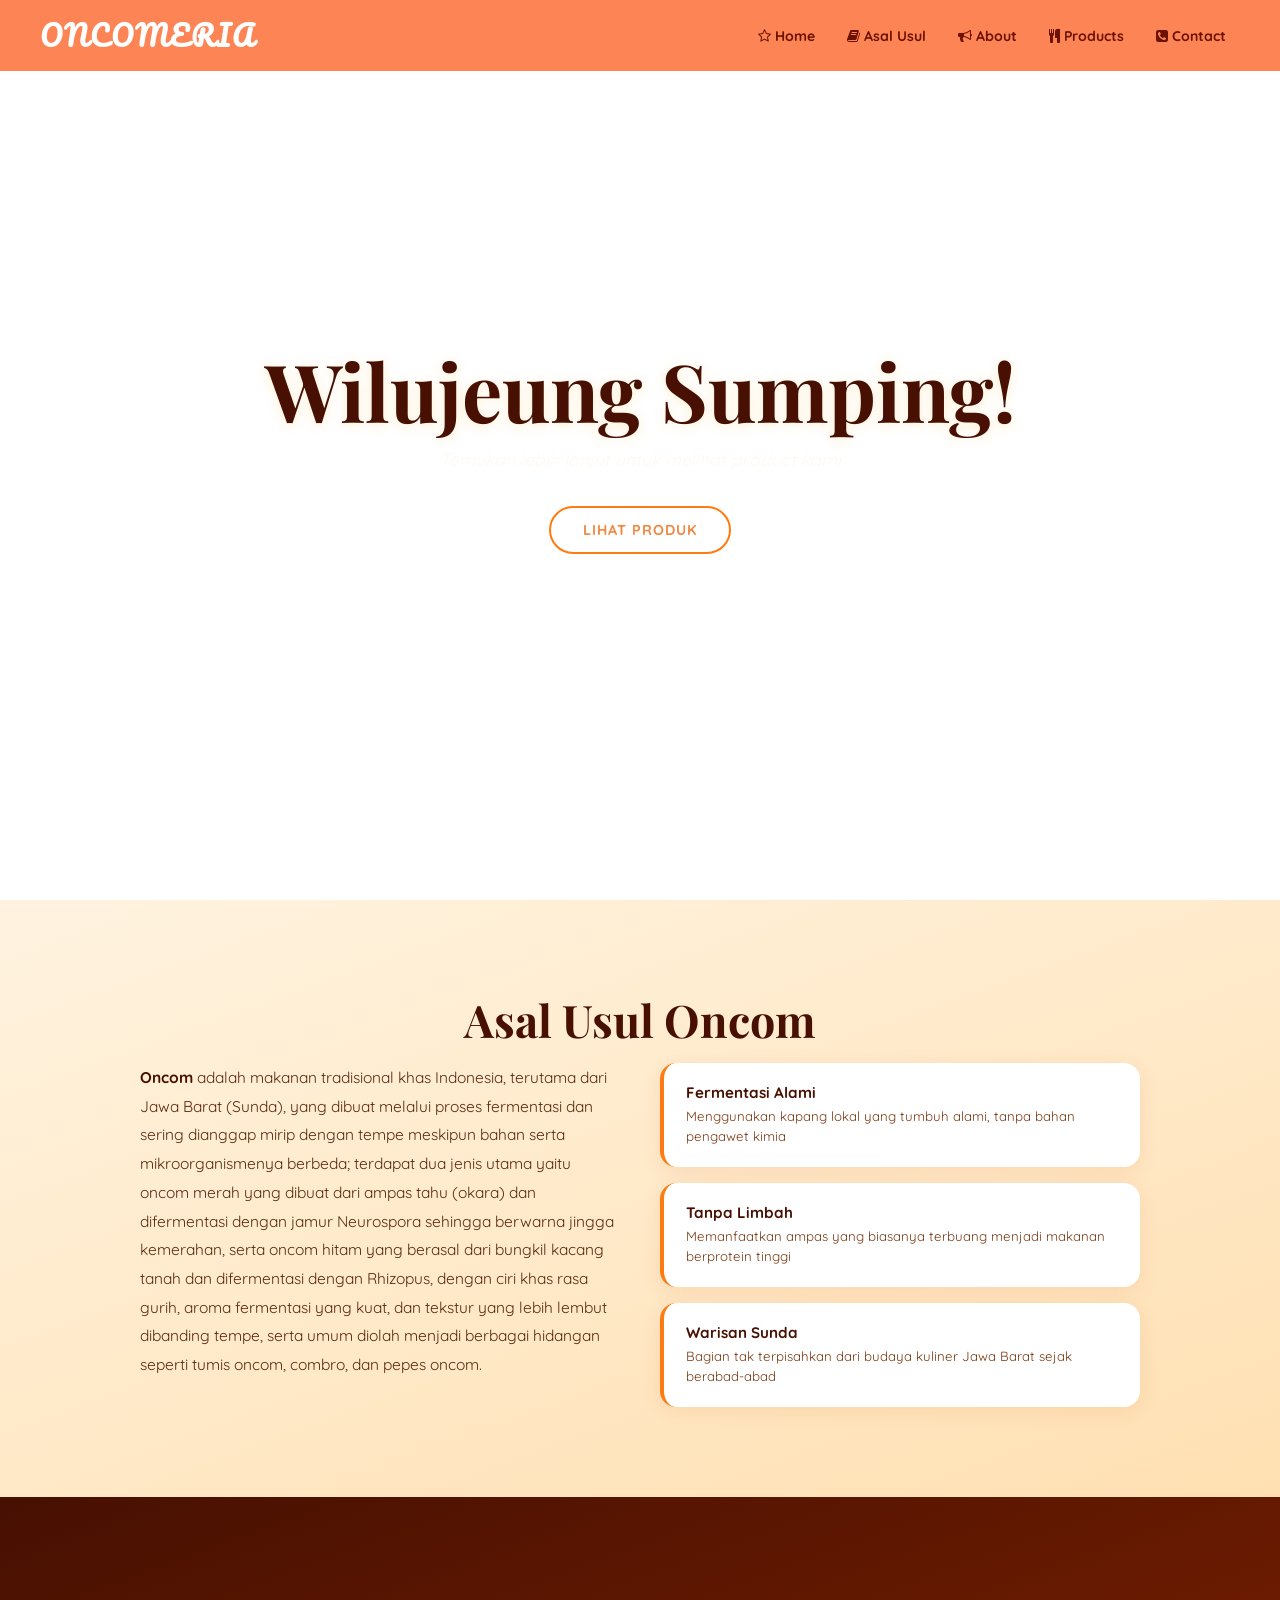
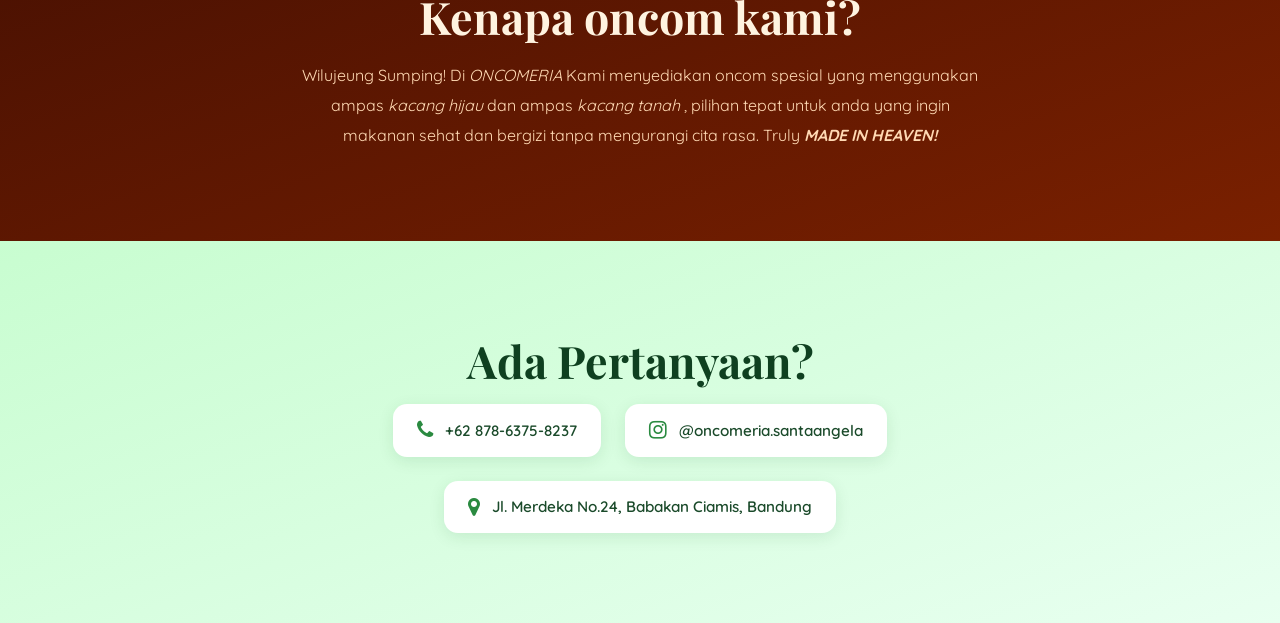
<file: index.html>
<!DOCTYPE html>
<html lang="id">
<head>
  <meta charset="UTF-8">
  <meta name="viewport" content="width=device-width, initial-scale=1.0">
  <title>Kiana 9c 18</title>
  <link rel="stylesheet" href="style.css">
  <link rel="stylesheet" href="https://fonts.googleapis.com/css2?family=Pacifico&family=Playfair+Display:ital,wght@0,700;1,400&family=Quicksand:wght@400;600;700&display=swap">
  <link rel="stylesheet" href="https://cdnjs.cloudflare.com/ajax/libs/font-awesome/4.7.0/css/font-awesome.min.css">
</head>
<body>

  <header>
    <nav>
      <div class="subjudul"><h1>ONCOMERIA</h1></div>
      <div class="menu">
        <a href="#home"><i class="fa fa-star-o"></i> Home</a>
        <a href="#origins"><i class="fa fa-book"></i> Asal Usul</a>
        <a href="#about"><i class="fa fa-bullhorn"></i> About</a>
        <a href="products.html"><i class="fa fa-cutlery"></i> Products</a>
        <a href="#contact"><i class="fa fa-phone-square"></i> Contact</a>
      </div>
    </nav>
  </header>

  <section id="home" class="home">
    <div class="home-content">
      <h1>Wilujeung Sumping!</h1>
      <p class="home-sub">Temukan lebih lanjut untuk melihat product kami</p>
      <div class="home-buttons">
        <a href="products.html" class="buy-button">LIHAT PRODUK</a>
      </div>
    </div>
    <div class="scroll-hint"><span></span></div>
  </section>

  <section id="origins" class="origins">
    <div class="origins-inner">
      <h2>Asal Usul Oncom</h2>
      <div class="divider"></div>
      <div class="origins-grid">
        <div class="origins-text">
          <p><strong>Oncom</strong> adalah makanan tradisional khas Indonesia, terutama dari Jawa Barat (Sunda), yang dibuat melalui proses fermentasi dan sering dianggap mirip dengan tempe meskipun bahan serta mikroorganismenya berbeda; terdapat dua jenis utama yaitu oncom merah yang dibuat dari ampas tahu (okara) dan difermentasi dengan jamur Neurospora sehingga berwarna jingga kemerahan, serta oncom hitam yang berasal dari bungkil kacang tanah dan difermentasi dengan Rhizopus, dengan ciri khas rasa gurih, aroma fermentasi yang kuat, dan tekstur yang lebih lembut dibanding tempe, serta umum diolah menjadi berbagai hidangan seperti tumis oncom, combro, dan pepes oncom.
</p>
        </div>
        <div class="origins-facts">
          <div class="fact-card">
            <h4>Fermentasi Alami</h4>
            <p>Menggunakan kapang lokal yang tumbuh alami, tanpa bahan pengawet kimia</p>
          </div>
          <div class="fact-card">

            <h4>Tanpa Limbah</h4>
            <p>Memanfaatkan ampas yang biasanya terbuang menjadi makanan berprotein tinggi</p>
          </div>
          <div class="fact-card">
            <h4>Warisan Sunda</h4>
            <p>Bagian tak terpisahkan dari budaya kuliner Jawa Barat sejak berabad-abad</p>
          </div>
        </div>
      </div>
    </div>
  </section>
  <section id="about" class="about">
    <div class="about-inner">
      <h2>Kenapa oncom kami?</h2>
      <div class="divider"></div>
      <p>Wilujeung Sumping! Di <i>ONCOMERIA</i> Kami menyediakan oncom spesial yang menggunakan ampas <i>kacang hijau</i> dan ampas <i> kacang tanah </i>, pilihan tepat untuk anda yang ingin makanan sehat dan bergizi tanpa mengurangi cita rasa. Truly <strong> <i> MADE IN HEAVEN!</i></strong></i></p>
    </div>
  </section>

  <section id="contact" class="contact">
    <div class="contact-inner">
      <h2>Ada Pertanyaan?</h2>
      <div class="divider"></div>
      <div class="contact-grid">
        <div class="contact-item"><i class="fa fa-phone"></i><span>+62 878-6375-8237</span></div>
        <div class="contact-item"><i class="fa fa-instagram"></i><span>@oncomeria.santaangela</span></div>
        <div class="contact-item"><i class="fa fa-map-marker"></i><span>Jl. Merdeka No.24, Babakan Ciamis, Bandung</span></div>
      </div>
    </div>
  </section>
</body>
</html>
</file>
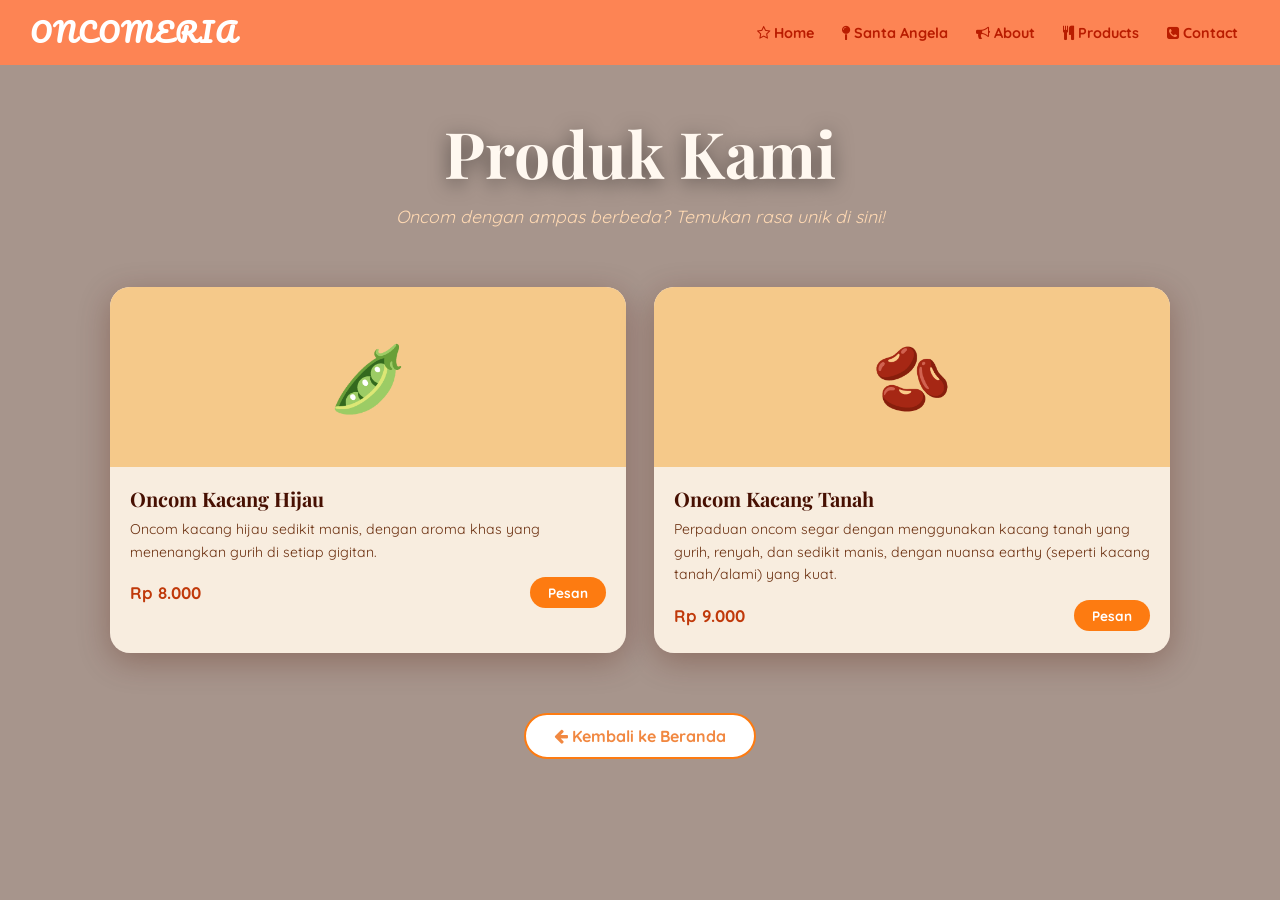
<file: products.html>
<!DOCTYPE html>
<html>
<head>
  <meta charset="UTF-8">
  <meta name="viewport" content="width=device-width, initial-scale=1.0">
  <title>Produk</title>
  <link rel="stylesheet" href="https://fonts.googleapis.com/css2?family=Pacifico&family=Poppins:wght@400;600&family=Playfair+Display:ital,wght@0,700;1,400&family=Quicksand:wght@400;600;700&display=swap">
  <link rel="stylesheet" href="https://cdnjs.cloudflare.com/ajax/libs/font-awesome/4.7.0/css/font-awesome.min.css">
  <style>
    *, *::before, *::after { box-sizing: border-box; margin: 0; padding: 0; }

    body {
      min-height: 100vh;
      background-image: url("https://files.catbox.moe/udvsba.jpg");
      background-size: cover;
      background-repeat: no-repeat;
      background-attachment: fixed;
      background-position: center;
      font-family: 'Quicksand', sans-serif;
    }

    body::before {
      content: '';
      position: fixed;
      inset: 0;
      background: rgba(60, 20, 0, 0.45);
      z-index: 0;
      pointer-events: none;
    }

    nav {
      display: flex;
      justify-content: space-between;
      align-items: center;
      position: fixed;
      top: 0;
      width: 100%;
      padding: 10px 30px;
      background-color: rgb(253, 132, 84);
      z-index: 1000;
    }

    .subjudul h1 {
      font-family: 'Pacifico', cursive;
      color: white;
      font-size: 1.6rem;
      letter-spacing: 2px;
    }

    .menu { display: flex; gap: 4px; }

    .menu a {
      text-decoration: none;
      color: rgb(185, 28, 0);
      font-weight: bold;
      padding: 8px 12px;
      border-radius: 10px;
      transition: 0.4s;
      font-size: 0.9rem;
    }

    .menu a:hover {
      color: rgb(255, 115, 0);
      background: rgb(139, 40, 0);
      transform: scale(1.1);
    }

    .page-hero {
      position: relative;
      z-index: 1;
      padding-top: 110px;
      text-align: center;
    }

    .page-hero h1 {
      font-family: 'Playfair Display', serif;
      font-size: clamp(2.2rem, 6vw, 4rem);
      color: #fff8f0;
      text-shadow: 0 4px 20px rgba(0,0,0,0.5);
      margin-bottom: 10px;
    }

    .page-hero p {
      color: #ffd9b3;
      font-size: 1.1rem;
      margin-bottom: 40px;
      font-style: italic;
    }

    .products-section {
      position: relative;
      z-index: 1;
      max-width: 1100px;
      margin: 0 auto;
      padding: 20px 20px 60px;
    }

    .section-label {
      text-align: center;
      font-size: 0.8rem;
      letter-spacing: 4px;
      text-transform: uppercase;
      color: #ffbb80;
      margin-bottom: 14px;
    }

    .products-grid {
      display: grid;
      grid-template-columns: repeat(auto-fit, minmax(280px, 1fr));
      gap: 28px;
    }

    .product-card {
      background: rgba(255, 245, 230, 0.92);
      border-radius: 20px;
      overflow: hidden;
      box-shadow: 0 8px 32px rgba(80, 20, 0, 0.3);
      transition: transform 0.3s ease, box-shadow 0.3s ease;
      animation: fadeUp 0.6s ease both;
    }

    .product-card:hover {
      transform: translateY(-8px);
      box-shadow: 0 16px 40px rgba(80, 20, 0, 0.45);
    }

    .product-card:nth-child(1) { animation-delay: 0.1s; }
    .product-card:nth-child(2) { animation-delay: 0.2s; }

    @keyframes fadeUp {
      from { opacity: 0; transform: translateY(30px); }
      to   { opacity: 1; transform: translateY(0); }
    }

    .card-img-wrap {
      width: 100%;
      height: 180px;
      background: #f5c98a;
      display: flex;
      align-items: center;
      justify-content: center;
      font-size: 4rem;
    }

    .card-body {
      padding: 18px 20px 22px;
    }

    .card-body h3 {
      font-family: 'Playfair Display', serif;
      font-size: 1.25rem;
      color: #471002;
      margin-bottom: 6px;
    }

    .card-body p {
      font-size: 0.88rem;
      color: #6b3010;
      line-height: 1.6;
      margin-bottom: 14px;
    }

    .card-footer {
      display: flex;
      align-items: center;
      justify-content: space-between;
    }

    .price {
      font-weight: 700;
      font-size: 1.05rem;
      color: #c0390a;
    }

    .btn-order {
      background: #fd7b11;
      color: white;
      border: none;
      border-radius: 20px;
      padding: 7px 18px;
      font-family: 'Quicksand', sans-serif;
      font-weight: 700;
      font-size: 0.85rem;
      cursor: pointer;
      transition: background 0.3s, transform 0.2s;
      text-decoration: none;
    }

    .btn-order:hover {
      background: #c0390a;
      transform: scale(1.05);
    }

    .back-wrap {
      position: relative;
      z-index: 1;
      text-align: center;
      padding-bottom: 50px;
    }

    .back-btn {
      display: inline-block;
      padding: 11px 28px;
      background: white;
      color: #f18841;
      font-weight: 700;
      border: 2px solid #fd7b11;
      border-radius: 30px;
      text-decoration: none;
      transition: 0.3s;
      font-family: 'Quicksand', sans-serif;
    }

    .back-btn:hover {
      background: #f57746;
      color: white;
    }

    footer {
      position: relative;
      z-index: 1;
      background-color: rgb(189, 74, 8);
      height: 50px;
      display: flex;
      align-items: center;
      justify-content: center;
      color: white;
      font-size: 0.82rem;
      letter-spacing: 1px;
    }
  </style>
</head>
<body>

  <header>
    <nav>
      <div class="subjudul"><h1>ONCOMERIA</h1></div>
      <div class="menu">
        <a href="oncomfermentasi.html#home"><i class="fa fa-star-o"></i> Home</a>
        <a href="oncomfermentasi.html#location"><i class="fa fa-map-pin"></i> Santa Angela</a>
        <a href="oncomfermentasi.html#about"><i class="fa fa-bullhorn"></i> About</a>
        <a href="oncomfermentasi.html#products"><i class="fa fa-cutlery"></i> Products</a>
        <a href="oncomfermentasi.html#contact"><i class="fa fa-phone-square"></i> Contact</a>
      </div>
    </nav>
  </header>

  <div class="page-hero">
    <h1>Produk Kami</h1>
    <p>Oncom dengan ampas berbeda? Temukan rasa unik di sini!</p>
  </div>

  <section class="products-section">
    <div class="products-grid">

      <div class="product-card">
        <div class="card-img-wrap">🫛</div>
        <div class="card-body">
          <h3>Oncom Kacang Hijau</h3>
          <p>Oncom kacang hijau sedikit manis, dengan aroma khas yang menenangkan gurih di setiap gigitan.</p>
          <div class="card-footer">
            <span class="price">Rp 8.000</span>
            <a href="oncomfermentasi.html#contact" class="btn-order">Pesan</a>
          </div>
        </div>
      </div>

      <div class="product-card">
        <div class="card-img-wrap">🫘</div>
        <div class="card-body">
          <h3>Oncom Kacang Tanah</h3>
          <p>Perpaduan oncom segar dengan menggunakan kacang tanah yang gurih, renyah, dan sedikit manis, dengan nuansa earthy (seperti kacang tanah/alami) yang kuat.</p>
          <div class="card-footer">
            <span class="price">Rp 9.000</span>
            <a href="oncomfermentasi.html#contact" class="btn-order">Pesan</a>
          </div>
        </div>
      </div>
        </div>
  </section>

  <div class="back-wrap">
    <a href="oncomfermentasi.html" class="back-btn"><i class="fa fa-arrow-left"></i> Kembali ke Beranda</a>
  </div>
</body>
</html>
</file>
<file: style.css>
*, *::before, *::after { box-sizing: border-box; margin: 0; padding: 0; }
body {
  min-height: 100vh;
  background-image: url("https://files.catbox.moe/j70pj9.png");
  background-size: cover;
  background-repeat: no-repeat;
  background-attachment: fixed;
  background-position: center;
  font-family: 'Quicksand', sans-serif;
}

nav {
  display: flex;
  justify-content: space-between;
  align-items: center;
  position: fixed;
  top: 0;
  width: 100%;
  padding: 12px 40px;
  background-color: rgb(253, 132, 84);
  z-index: 1000;
}

.subjudul h1 {
  font-family: 'Pacifico', cursive;
  color: white;
  font-size: 1.7rem;
  letter-spacing: 2px;
}

.menu {
  display: flex;
  gap: 4px;
  align-items: center;
}

.menu a {
  text-decoration: none;
  color: #6b1200;
  font-weight: 700;
  padding: 8px 14px;
  border-radius: 10px;
  transition: all 0.3s ease;
  font-size: 0.88rem;
  white-space: nowrap;
}

.menu a:hover {
  color: white;
  background: rgb(139, 40, 0);
  transform: scale(1.05);
}

section.home {
  height: 100vh;
  display: flex;
  flex-direction: column;
  justify-content: center;
  align-items: center;
  text-align: center;
  padding: 0 20px;
  position: relative;
}

.home-tagline {
  font-size: 1rem;
  letter-spacing: 4px;
  text-transform: uppercase;
  color: rgba(255, 255, 255, 0.85);
  margin-bottom: 10px;
}

.home-content h1 {
  font-size: clamp(2.5rem, 7vw, 5rem);
  font-family: 'Playfair Display', serif;
  color: #471002;
  margin-bottom: 14px;
  line-height: 1.1;
  text-shadow: 0 2px 12px rgba(255, 200, 100, 0.3);
}

.home-sub {
  font-size: 1.1rem;
  color: #fff8f0;
  margin-bottom: 36px;
  font-style: italic;
}

.home-buttons {
  display: flex;
  gap: 16px;
  justify-content: center;
  flex-wrap: wrap;
}

.buy-button {
  padding: 13px 32px;
  background-color: white;
  color: #f18841;
  font-weight: 700;
  font-family: 'Quicksand', sans-serif;
  border: 2px solid #fd7b11;
  border-radius: 30px;
  text-decoration: none;
  transition: 0.3s;
  font-size: 0.9rem;
  letter-spacing: 1px;
}

.buy-button:hover {
  background-color: #f57746;
  color: white;
  border-color: #f57746;
}

.ghost-button {
  padding: 13px 32px;
  background: rgba(255, 255, 255, 0.15);
  color: white;
  font-weight: 700;
  font-family: 'Quicksand', sans-serif;
  border: 2px solid rgba(255, 255, 255, 0.6);
  border-radius: 30px;
  text-decoration: none;
  transition: 0.3s;
  font-size: 0.9rem;
  backdrop-filter: blur(4px);
}

.ghost-button:hover {
  background: rgba(255, 255, 255, 0.3);
  border-color: white;
}

.scroll-hint {
  position: absolute;
  bottom: 30px;
  left: 50%;
  transform: translateX(-50%);
}


section h2 {
  font-family: 'Playfair Display', serif;
  font-size: clamp(1.8rem, 4vw, 2.8rem);
  margin-bottom: 14px;
}

section.origins {
  background: linear-gradient(160deg, #fff3e0 0%, #ffe0b2 100%);
  padding: 90px 20px;
  scroll-margin-top: 60px;
}

.origins-inner {
  max-width: 1000px;
  margin: 0 auto;
  text-align: center;
}

.origins-inner h2 { color: #471002; }

.origins-grid {
  display: grid;
  grid-template-columns: 1fr 1fr;
  gap: 40px;
  text-align: left;
  align-items: start;
}

.origins-text p {
  color: #5a2a10;
  font-size: 0.97rem;
  line-height: 1.85;
  margin-bottom: 16px;
}

.origins-text strong { color: #471002; font-weight: 700; }
.origins-text em { font-style: italic; color: #8b3a10; }

.origins-facts { display: flex; flex-direction: column; gap: 16px; }

.fact-card {
  background: white;
  border-radius: 16px;
  padding: 20px 22px;
  box-shadow: 0 4px 20px rgba(200, 80, 0, 0.1);
  display: flex;
  flex-direction: column;
  gap: 5px;
  border-left: 4px solid #fd7b11;
  transition: transform 0.25s;
}

.fact-card:hover { transform: translateX(5px); }
.fact-icon { font-size: 1.6rem; margin-bottom: 4px; }
.fact-card h4 { font-size: 0.95rem; font-weight: 700; color: #471002; }
.fact-card p  { font-size: 0.83rem; color: #7a3a15; line-height: 1.5; }

section.about {
  background: linear-gradient(160deg, #471002 0%, #7a2000 100%);
  padding: 90px 20px;
  scroll-margin-top: 60px;
  text-align: center;
}

.about-inner {
  max-width: 680px;
  margin: 0 auto;
}

section.about h2 { color: #fff3e0; }

.about-inner p {
  color: #ffd9b3;
  font-size: 1rem;
  line-height: 1.9;
  margin-bottom: 18px;
}

.about-inner p:last-child { margin-bottom: 0; }

section.contact {
  background: linear-gradient(160deg, #c8fdd0 0%, #e8fff0 100%);
  padding: 90px 20px;
  scroll-margin-top: 60px;
  text-align: center;
}

.contact-inner { max-width: 700px; margin: 0 auto; }
section.contact h2 { color: #0f4020; }

.contact-grid {
  display: flex;
  flex-wrap: wrap;
  justify-content: center;
  gap: 24px;
  margin-top: 10px;
}

.contact-item {
  display: flex;
  align-items: center;
  gap: 12px;
  background: white;
  border-radius: 14px;
  padding: 16px 24px;
  box-shadow: 0 4px 16px rgba(0, 80, 30, 0.1);
  font-weight: 600;
  color: #1a4a2a;
  font-size: 0.95rem;
}

.contact-item i { font-size: 1.3rem; color: #2a8a40; }


footer {
  background-color: rgb(189, 74, 8);
  height: 52px;
  display: flex;
  align-items: center;
  justify-content: center;
  color: rgba(255, 255, 255, 0.9);
  font-size: 0.82rem;
  letter-spacing: 1px;
}

@media (max-width: 768px) {
  nav { padding: 10px 16px; }
  .menu a { padding: 7px 8px; font-size: 0.78rem; }
  .origins-grid { grid-template-columns: 1fr; }
}
</file>
